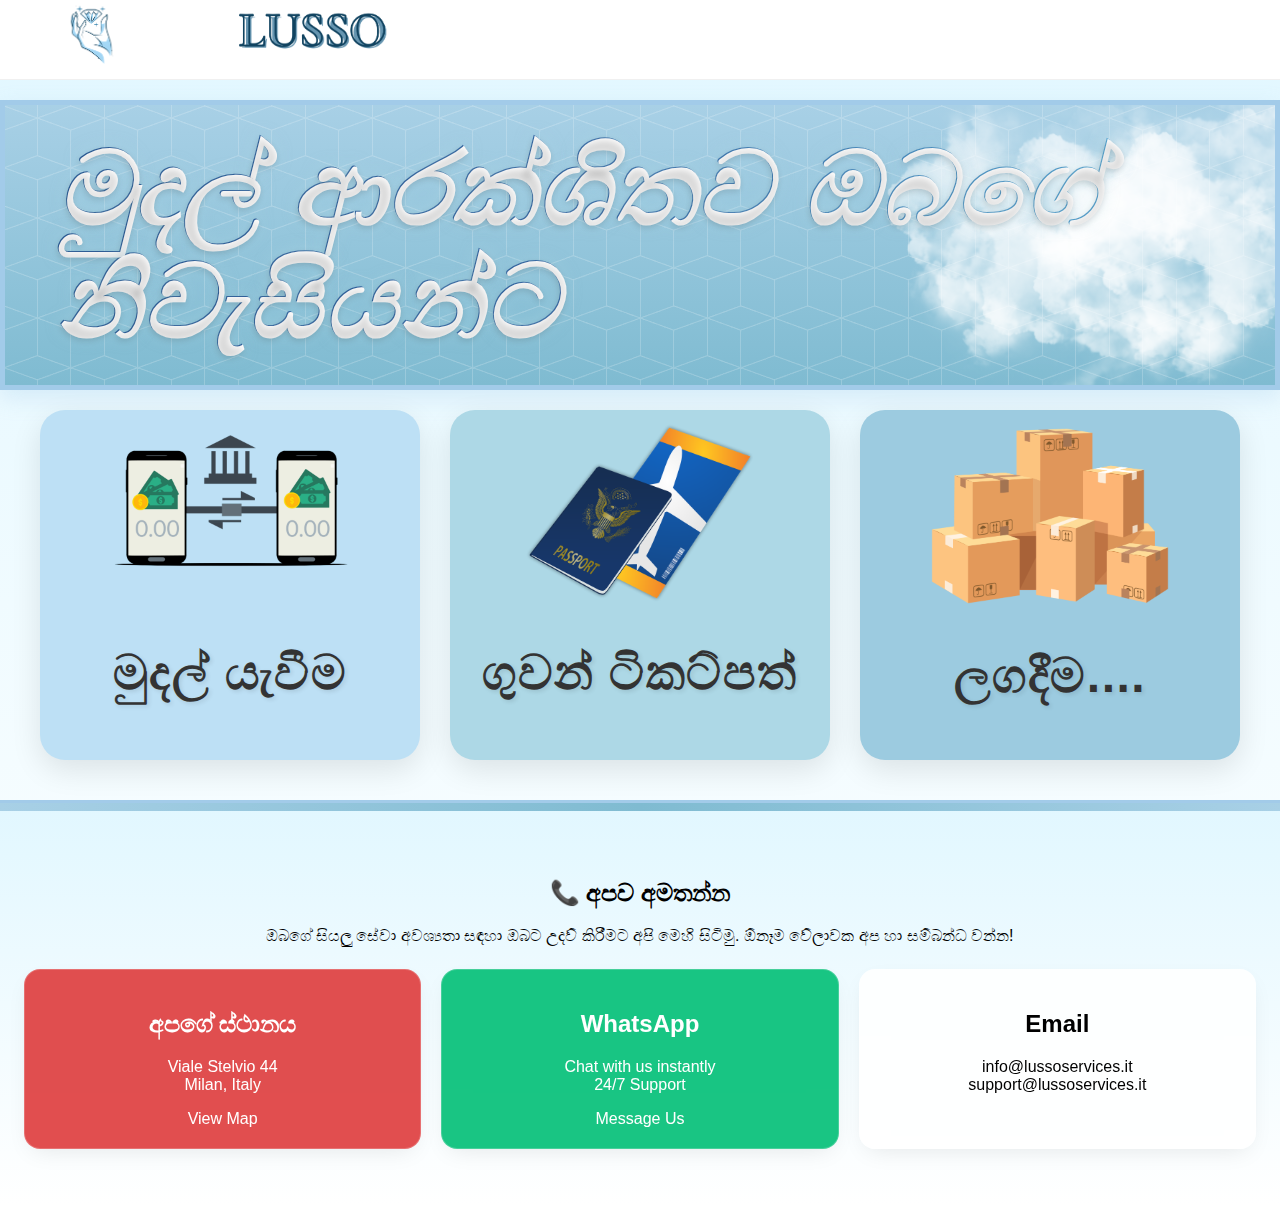
<file: index.html>
<!DOCTYPE html>
<html lang="en">
<head>
  <meta charset="UTF-8" />
 
  <meta name="viewport" content="width=device-width, initial-scale=1.0" />
  <title>Lusso ✨</title>
  <link rel="stylesheet" href="style.css" />
  <link href="https://fonts.googleapis.com/css2?family=Maname&display=swap" rel="stylesheet">
</head>
<body>

    <div id="top-line">
        <!-- Left Side - Logos -->
        <div class="center-images">
            <img src="images/logo1.png" class="img-1" alt="Logo 1">
            <div class="logo-divider"></div>
            <img src="images/logo2.png" class="img-2" alt="Logo 2">
        </div>
        
       
    </div>

  <!-- Light Blue Box below White Line -->
  <div id="light-blue-rectangle">
    <img src="images/cloud1.png" alt="Cloud" class="cloud-right" />
    <p class="sinhalese-text"><b><i>මුදල් ආරක්ශිතව ඔබගේ <br/>නිවැසියන්ට</i></b></p>
  </div>

  <!-- Blue Boxes for Services -->
  <div id="blue-boxes">
    <a href="money-transfer.html" class="blue-box">
      <div class="box-content">
        <img src="images/money.png" alt="මුදල් යැවීම" class="box-image"/>
        <h3>මුදල් යැවීම</h3>
        <p></p>
      </div>
    </a>
  
    <a href="air-ticketing.html" class="blue-box">
      <div class="box-content">
        <img src="images/ticket.png" alt="ටිකට්පත් සේවාව" class="box-image"/>
        <h3>ගුවන් ටිකට්පත්</h3>
        <p></p>
      </div>
    </a>
  
    <a href="comingsoon.html" class="blue-box">
      <div class="box-content">
        <img src="images/cargo.png" alt="කාර්ගෝ සේවාවන්" class="box-image"/>
        <h3>ලගදීම....</h3>
        <p></p>
      </div>
    </a>
  </div>

  <!-- Contact Section -->
  <section id="contact">
    <div class="container">
        <h2>📞 අපව අමතන්න</h2>
        <p>ඔබගේ සියලු සේවා අවශ්‍යතා සඳහා ඔබට උදව් කිරීමට අපි මෙහි සිටිමු. ඕනෑම වේලාවක අප හා සම්බන්ධ වන්න!</p>
        
        <div class="contact-grid">
            <!-- Google Maps Location Card -->
            <a href="https://g.co/kgs/EQd9oC7" target="_blank" class="contact-card location-card">
                
                <h2>අපගේ ස්ථානය</h2>
                <p>Viale Stelvio 44<br>Milan, Italy</p>
                <span class="location-btn">View Map</span>
            </a>
        
            
            <a href="https://wa.me/3534817003" target="_blank" class="contact-card whatsapp-card">
                
                <h2>WhatsApp</h2>
                <p>Chat with us instantly<br>24/7 Support</p>
                <span class="whatsapp-btn">Message Us</span>
            </a>
            <div class="contact-card">
                
                <h2>Email</h2>
                <p>info@lussoservices.it<br>support@lussoservices.it</p>
            </div>
        </div>
        

    </div>
</section>
</file>
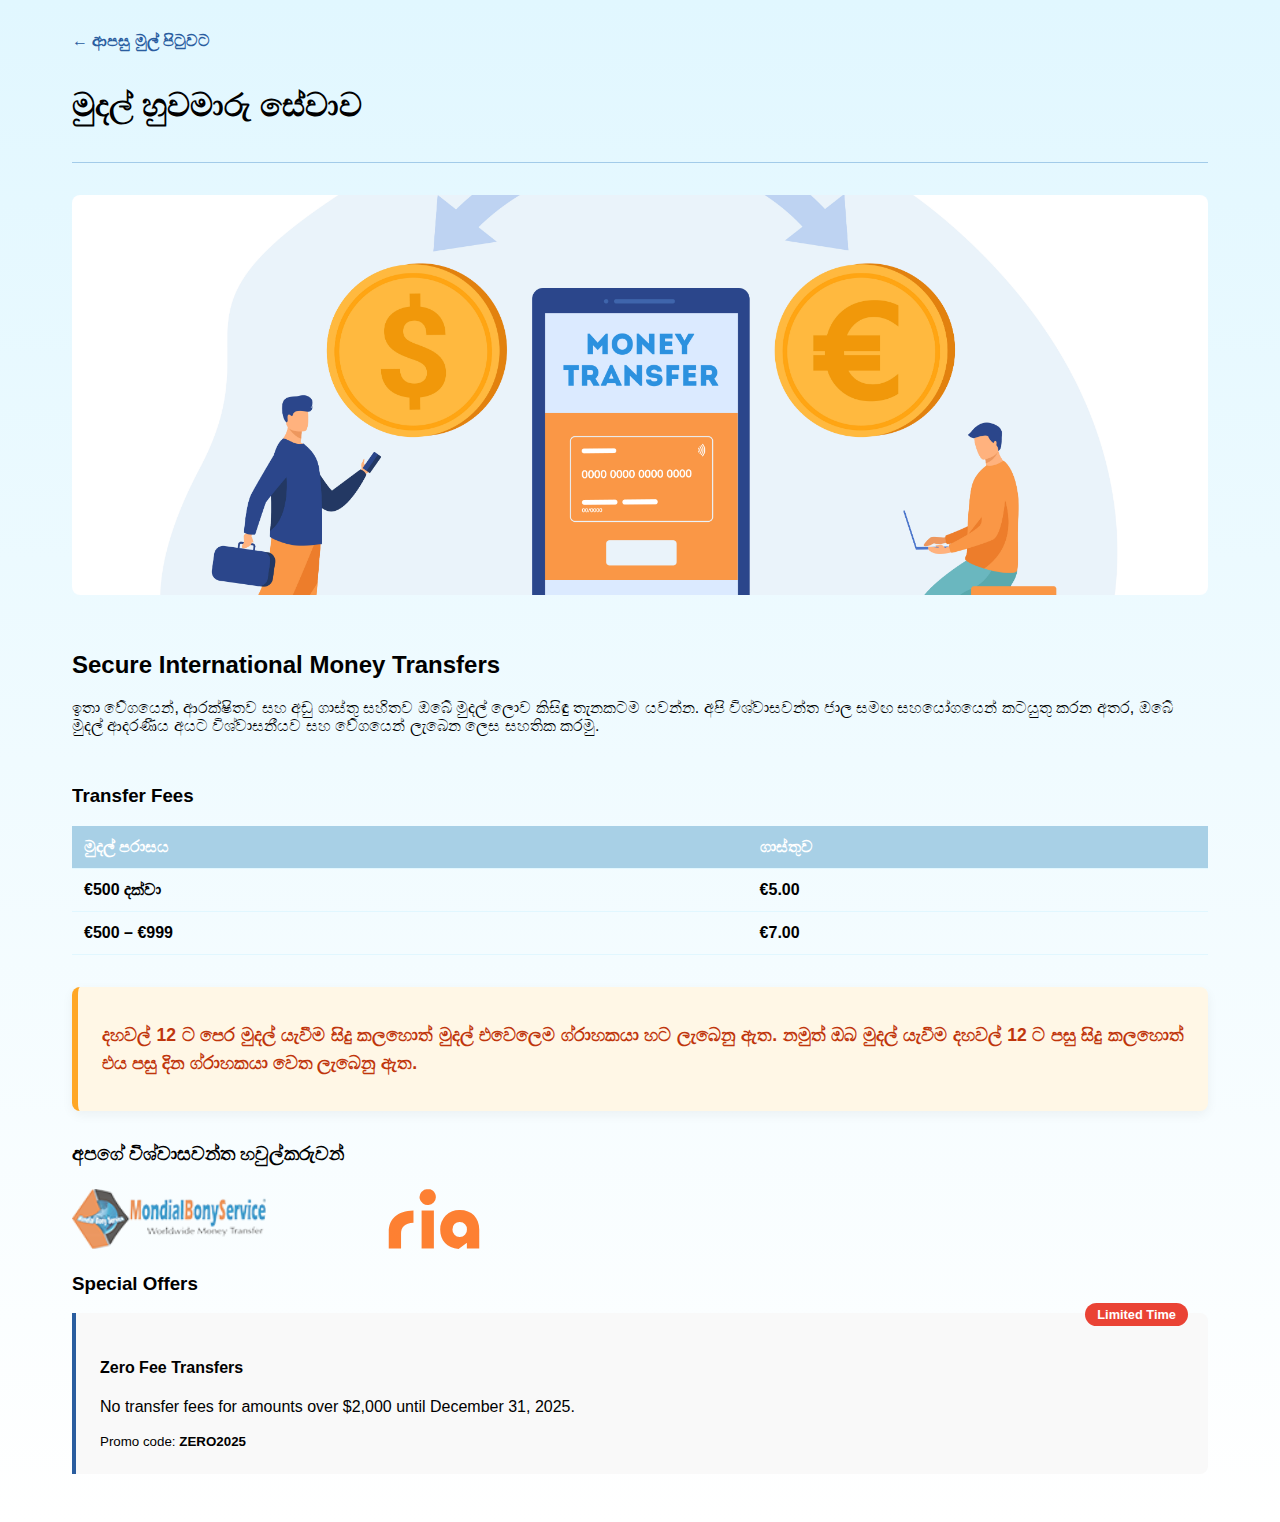
<file: money-transfer.html>
<!DOCTYPE html>
<html lang="en">
<head>
    <meta charset="UTF-8" />
    <meta name="viewport" content="width=device-width, initial-scale=1.0" />
    <title>Money Transfer | Lusso ✨</title>
    <link rel="stylesheet" href="../style.css" />
    <link href="https://fonts.googleapis.com/css2?family=Maname&display=swap" rel="stylesheet">
</head>
<body>
    <div class="service-page">
        <!-- Header with back button -->
        <header class="service-header">
            <a href="../index.html" class="back-button">← ආපසු මුල් පිටුවට </a>
            <h1>මුදල් හුවමාරු සේවාව</h1>
        </header>

        <!-- Service Details Section -->
        <div class="service-details">
            <div class="service-hero">
                <img src="images/moneytransfer1.jpg" alt="Money Transfer Illustration">
            </div>

            <div class="service-content">
                <h2>Secure International Money Transfers</h2>
                <p class="highlighted-service-description">
                    ඉතා වේගයෙන්, ආරක්ෂිතව සහ අඩු ගාස්තු සහිතව ඔබේ මුදල් ලොව කිසිඳු තැනකටම යවන්න.
                    අපි විශ්වාසවන්ත ජාල සමඟ සහයෝගයෙන් කටයුතු කරන අතර, ඔබේ මුදල් ආදරණීය අයට විශ්වාසනීයව සහ වේගයෙන් ලැබෙන ලෙස සහතික කරමු.
                </p>
                

                <!-- Pricing Table -->
                <div class="pricing-table">
                    <h3>Transfer Fees</h3>
                    <table>
                        <tr>
                            <th>මුදල් පරාසය</th>
                            <th>ගාස්තුව</th>
                            

                        </tr>
                        <tr>
                            <td><b>€500 දක්වා </b></td>
                            <td><b>€5.00</b></td>
                            
                        </tr>
                        <tr>
                            <td><b>€500 – €999</b></td>
                            <td><b>€7.00</b></td>
                            
                        </tr>
                        
                    </table>
                </div>

                <div class="money-transfer-highlight-box">
                    <p class="money-transfer-sinhala-message">
                        දහවල් 12 ට පෙ‍ර මුදල් යැවීම සිදු කලහොත් මුදල් එවෙලෙම ග්රාහකයා හට ලැබෙනු ඇත. නමුත් ඔබ මුදල් යැවීම දහවල් 12 ට පසු සිදු කලහොත් එ‍ය පසු දින ග්රාහකයා වෙත ලැබෙනු ඇත.
                    </p>
                </div>
                
                

                <!-- Partners Section -->
                <div class="partners">
                    <h3>අපගේ විශ්වාසවන්ත හවුල්කරුවන්</h3>
                    <div class="partner-logos">
                        <img src="/images/mondialbony.png" alt="Partner Bank 1">
                        <img src="/images/ria.jpg.svg" alt="Partner Bank 2">
                        
                    </div>
                </div>

                <!-- Promotions Section -->
                <div class="promotions">
                    <h3>Special Offers</h3>
                    <div class="promo-card">
                        <div class="promo-badge">Limited Time</div>
                        <h4>Zero Fee Transfers</h4>
                        <p>No transfer fees for amounts over $2,000 until December 31, 2025.</p>
                        <small>Promo code: <strong>ZERO2025</strong></small>
                    </div>
                </div>
            </div>
        </div>
    </div>
</body>
</html>
</file>
<file: style.css>
/* Global box-sizing to fix border layout issues */
* {
    box-sizing: border-box;
  }
  
  /* White Line at the Top */
/* Top Bar Container */
/* Top Bar Container - Simplified */
#top-line {
    height: 80px;
    background: white;
    display: flex;
    justify-content: space-between;
    align-items: center;
    padding: 0 5%;
    border-bottom: 1px solid #f0f0f0; /* subtle divider */
}

/* Logo Container - Enhanced */
/* Logo Container - Simplified */
.center-images {
  display: flex;
  align-items: center;
  gap: 20px; /* Consistent spacing between logos */
}

/* Logo Styling - Clean & Responsive */
.img-1 {
  height: 90px;
  width: auto;
  display: block; /* Ensures proper spacing */
}

.img-2 {
  height: 150px;
  width: auto;
  display: block; /* Ensures proper spacing */
}

/* Mobile First Approach */
@media (max-width: 768px) {
  .center-images {
      gap: 0; /* Remove gap when only one logo is shown */
  }
  
  .img-1 {
      display: none; /* Hide first logo on mobile */
  }
  
  .img-2 {
      height: 100px; /* Better size for mobile */
  }
}

/* Tablet Adjustments */
@media (min-width: 769px) and (max-width: 1024px) {
  .img-1 {
      height: 70px;
  }
  
  .img-2 {
      height: 120px;
  }
}

/* Desktop Enhancements */
@media (min-width: 1025px) {
  .img-1 {
      height: 100px;
  }
  
  .img-2 {
      height: 180px;
  }
}




/* Mobile Responsiveness - Enhanced Positioning */
@media (max-width: 768px) {
  #top-line {
      height: 70px;
      padding: 0 5%; /* Slightly more padding for breathing room */
      position: relative; /* For absolute positioning context */
  }
  
  /* Mobile Responsiveness with Logo Vertical Adjustment */
@media (max-width: 768px) {
  #top-line {
      height: 80px; /* Slightly taller for better spacing */
      padding: 0 5%;
      display: flex;
      align-items: center;
      justify-content: space-between;
  }

  .center-images {
      display: flex;
      align-items: center;
      position: relative;
      margin-left: 10px; /* Adjust left spacing */
  }

  /* First Logo Positioning */
  .img-1 {
    height: 100px;
    display: inline-block;
    position: relative;
    top: 5px;    /* VERTICAL: negative=up, positive=down */
    left: -10px;  /* HORIZONTAL: negative=left, positive=right */
    margin-right: 5px;
    z-index: 2;   /* Ensure stays above other elements */
}

/* Second Logo - Full Position Control */
.img-2 {
    height: 150px;
    display: inline-block;
    position: relative;
    top: 15px;     /* VERTICAL: negative=up, positive=down */
    left: -20px;   /* HORIZONTAL: negative=left, positive=right */
    z-index: 1;
}


  /* Divider Removal */
  .logo-divider {
      display: none;
  }
}
}
  
#light-blue-rectangle {
    position: relative;
    width: 100%;
    height: 290px;
    margin: 20px 0;
    overflow: hidden;
    background: 
        url('images/transparent2.png') repeat,
        linear-gradient(to bottom, #a8d0e6, #7fbbd1);
    border: 5px solid #a2cbe9;
    box-shadow: 0 8px 20px rgba(162, 203, 233, 0.3);
    display: flex;
    align-items: center;
    padding-left: 25px;
    background-blend-mode: screen;
    /* z-index only if needed for overlapping elements */
}






.sinhalese-text {
    font-family: 'Noto Sans Sinhala', 'Arial', sans-serif;
    font-size: clamp(4rem, 8vw, 7rem); /* Slightly more flexible scaling */
    font-weight: 900; /* Extra bold for impact */
    letter-spacing: 2px;
    margin: 0 0 0 1.1rem;
    line-height: 1.1;

    /* Gradient + sharpness */
    background: linear-gradient(90deg, #1a4b8c 0%, #2a5d9f 50%, #4ea0d0 100%);
    -webkit-background-clip: text;
    background-clip: text;
    -webkit-text-fill-color: transparent;

    /* Glow & outline */
    text-shadow:
        0 3px 6px rgba(0, 0, 0, 0.15),  /* Deeper shadow */
        1px 1px 0 #ffffff,              /* Sharp white outline */
        0 0 15px rgba(173, 216, 230, 0.5); /* Cool subtle glow */

    position: relative;
    display: inline-block;
    padding: 0.3rem 0.6rem;

    /* Fancy reveal animation */
    transition: all 0.4s ease-in-out;
    animation: fadeSlideUp 1s ease-in-out both;
}

/* Optional entrance animation */
@keyframes fadeSlideUp {
    from {
        opacity: 0;
        transform: translateY(20px);
    }
    to {
        opacity: 1;
        transform: translateY(0);
    }
}

  
  
#blue-boxes {
    display: flex;
    justify-content: center;
    gap: 30px;
    padding: 0 40px 40px; /* Top, sides, bottom padding */
    margin: 0 auto; /* No top margin - rectangle already has bottom margin */
    flex-wrap: wrap;
    width: 100%;
    max-width: 1200px;
    position: relative; /* Only if needed for child elements */
}
  /* Individual blue box style */
.blue-box {
    flex: 1;
    height: 350px; /* Increased height for a more prominent design */
    border-radius: 25px; /* More rounded corners for elegance */
    box-shadow: 0 10px 30px rgba(0, 0, 0, 0.1); /* Softer, bigger shadow for depth */
    transition: transform 0.3s ease, box-shadow 0.3s ease, filter 0.3s ease; /* Smooth hover effect */
    display: flex;
    flex-direction: column;
    justify-content: center;
    align-items: center;
    padding: 25px;
    background-color: #f9f9f9; /* Soft light background to complement the blue */
    overflow: hidden;
    text-decoration: none;
    position: relative; /* Ensure the text stays on top */
    text-align: center;
  }
  
  /* Matching soft shades of blue */
.blue-box:nth-child(1) {
    background-color: #bde0f5;
  }
  
  .blue-box:nth-child(2) {
    background-color: #add8e6;
  }
  
  .blue-box:nth-child(3) {
    background-color: #9ccbe0;
  }
  
  /* Gently lift all box images */
  .blue-box:nth-child(1) .box-image {
    margin-bottom: -10px;
    margin-top: -45px;
  }
  
  .blue-box:nth-child(2) .box-image {
    margin-bottom: -10px;
    margin-top: -45px;
  }
  
  .blue-box:nth-child(3) .box-image {
    margin-bottom: -10px;
    margin-top: -40px;
  }
  
  
  /* Box Image */
  .box-image {
    max-width: 100%;
    max-height: 180px; /* Increased height for the image to fill more space */
    object-fit: contain;
    margin-bottom: -30px;
    transition: transform 0.3s ease; /* Smooth zoom effect on hover */
    border-radius: 10px; /* Rounded edges for the image */
  }
  
  /* Title Text */
  .blue-box h3 {
    font-size: 3rem;
    font-weight: bold;
    margin-bottom: 10px;
    color: #333;
    text-transform: uppercase;
    letter-spacing: 1.5px; /* Adds space between letters for a stylish look */
    text-shadow: 2px 2px 4px rgba(0, 0, 0, 0.1); /* Subtle text shadow */
    transition: color 0.3s ease;
  }
  
  /* Description Text */
  .blue-box p {
    font-size: 1.2rem;
    color: #555;
    line-height: 1.6;
    margin-bottom: -20px;
    transition: color 0.3s ease;
  }
  
  /* Hover effect for the box */
  .blue-box:hover {
    transform: translateY(-12px);
    box-shadow: 0 12px 40px rgba(0, 0, 0, 0.15); /* More prominent shadow */
    filter: brightness(1.1); /* Slight brightness increase for hover effect */
  }
  
  /* Hover effect for the box image */
  .blue-box:hover .box-image {
    transform: scale(1.1); /* Slight zoom effect on the image */
  }
  
  /* Hover effect for the title */
  .blue-box:hover h3 {
    color: #007bff; /* Change title color on hover */
  }
  
  /* Hover effect for the description */
  .blue-box:hover p {
    color: #007bff; /* Change description color on hover */
  }
  
  /* Optional Link Styles (if you prefer to keep links styled differently) */
  a {
    color: inherit;
    text-decoration: none; /* Remove default link underline */
    width: 100%; /* Ensure the link covers the entire box */
    height: 100%;
  }
  
  /* For hover effects on the links themselves */
  a:hover {
    color: #007bff; /* Change link color on hover */
  }
  
  
  /* Optional adjustments for responsiveness */
  @media (max-width: 768px) {
    #blue-boxes {
        padding: 20px;
    }
    .blue-box {
        flex: 0 0 100%; /* Full width on mobile */
        max-width: 400px; /* But don't stretch too wide */
    }
}
    
    .box-image {
        width: auto;
        max-height: 180px;
        margin: 0 auto; /* Center horizontally */
    }
  
  
  
  .cloud-right {
    position: absolute;
    top: -120px; /* how high the cloud appears */
    right: -330px; /* slightly off the edge to the right */
    width: 850px; /* size of the cloud */
    opacity: 1;
    pointer-events: none; /* so it doesn't block anything */
  }
 /* Main background design */
 body {
    background: linear-gradient(to bottom, #e1f7ff, #ffffff);
    margin: 0;
    font-family: Arial, sans-serif;
    display: flex;
    flex-direction: column;
    min-height: 100vh; /* Changed from height: 100% */
}

  /* Ensure the body takes full height */
  html, body {
    overflow-x: hidden; /* Prevents horizontal scrolling */
    width: 100%; /* Ensures full width */
}
  
  /* Main container to allow scrolling */
  #content, #light-blue-rectangle, #blue-boxes {
    width: 100%;
    max-width: 100vw; /* Never exceeds viewport width */
    box-sizing: border-box; /* Includes padding in width */
} 
  /* ===== CONTACT SECTION ===== */
/* ===== 2025 MOBILE-FIRST CONTACT SECTION ===== */
#contact {
    background: linear-gradient(to bottom, #e1f7ff, #ffffff);
    padding: clamp(2rem, 5vw, 3.5rem) 1.5rem;
    text-align: center;
    border-top: 3px solid #a2cbe9;
    position: relative;
    /* Glass morphism effect for 2025 */
    backdrop-filter: blur(8px);
    -webkit-backdrop-filter: blur(8px);
  }
  
  #contact:before {
    content: "";
    position: absolute;
    top: 0;
    left: 0;
    width: 100%;
    height: 0.5rem; /* Modern thin gradient bar */
    background: linear-gradient(90deg, #a8d0e6, #7fbbd1, #a8d0e6);
  }
  
  .contact-container {
    max-width: 100%;
    margin: 0 auto;
    padding: 0 1rem;
  }
  
  /* 2025 Grid - Adapts to foldables and flexible displays */
  .contact-grid {
    display: grid;
    grid-template-columns: repeat(auto-fit, minmax(min(100%, 260px), 1fr));
    gap: 1.25rem;
    margin-top: 1.5rem;
    /* Safe area inset for notches/dynamic islands */
    padding: env(safe-area-inset);
  }
  
  /* Future-proof card styling */
  .contact-card {
    padding: 1.25rem;
    border-radius: 1rem;
    text-align: center;
    transition: all 0.25s cubic-bezier(0.1, 0.7, 0.2, 1);
    /* 2025 Glass Card */
    background: rgba(255, 255, 255, 0.85);
    backdrop-filter: blur(12px);
    -webkit-backdrop-filter: blur(12px);
    border: 1px solid rgba(255, 255, 255, 0.2);
    /* Soft shadow that works with dark mode */
    box-shadow: 0 0.5rem 1.5rem -0.5rem rgba(0, 0, 0, 0.1);
  }
  
  /* 2025 Color Schemes with OKLCH for wider gamut */
  .location-card {
    background: oklch(0.6 0.2 25.5 / 0.9); /* Vibrant red */
    color: white;
  }
  
  .whatsapp-card {
    background: oklch(0.7 0.18 160 / 0.9); /* Vibrant green */
    color: white;
  }
  
  /* Holographic hover effect */
  .contact-card:hover {
    transform: translateY(-0.25rem);
    box-shadow: 
      0 0.75rem 2rem -0.5rem rgba(0, 0, 0, 0.15),
      0 0 0 1px rgba(255, 255, 255, 0.3) inset;
  }
  
  /* === 2025 MOBILE ENHANCEMENTS === */
  @media (max-width: 768px) {
    .contact-grid {
      grid-template-columns: 1fr;
      gap: 1rem;
      /* Scroll snap for mobile */
      scroll-snap-type: y mandatory;
      overflow-y: auto;
      max-height: 80vh;
    }
    
    .contact-card {
      scroll-snap-align: start;
      /* Haptic feedback area */
      touch-action: manipulation;
    }
    
    /* Dynamic island/mobile notch adaptation */
    @supports (padding: max(0px)) {
      .contact-container {
        padding-left: max(1rem, env(safe-area-inset-left));
        padding-right: max(1rem, env(safe-area-inset-right));
      }
    }
  }
  
  /* Foldable devices support */
  @media (spanning: single-fold-vertical) {
    .contact-grid {
      grid-template-columns: repeat(auto-fit, minmax(300px, 1fr));
      gap: 2rem;
    }
  }





  /* Service Page Styles */
.service-page {
    max-width: 1200px;
    margin: 0 auto;
    padding: 2rem;
}

.service-header {
    margin-bottom: 2rem;
    padding-bottom: 1rem;
    border-bottom: 1px solid #a2cbe9;
}

.back-button {
    color: #2a5d9f;
    text-decoration: none;
    font-weight: bold;
    display: inline-block;
    margin-bottom: 1rem;
}

.service-hero img {
    width: 100%;
    max-height: 400px;
    object-fit: cover;
    border-radius: 8px;
    margin-bottom: 2rem;
}

.pricing-table {
    margin: 2rem 0;
    overflow-x: auto;
}

.pricing-table table {
    width: 100%;
    border-collapse: collapse;
}

.pricing-table th, 
.pricing-table td {
    padding: 12px;
    text-align: left;
    border-bottom: 1px solid #e1f7ff;
}

.pricing-table th {
    background-color: #a8d0e6;
    color: white;
}

.partner-logos {
    display: flex;
    flex-wrap: wrap;
    gap: 2rem;
    margin: 1.5rem 0;
}

.partner-logos img {
    height: 60px;
    width: auto;
    
    opacity: 0.8;
    transition: all 0.3s ease;
}



.promo-card {
    background: #f9f9f9;
    border-left: 4px solid #2a5d9f;
    padding: 1.5rem;
    margin: 1rem 0;
    position: relative;
    border-radius: 0 8px 8px 0;
}

.promo-badge {
    position: absolute;
    top: -10px;
    right: 20px;
    background: #EA4335;
    color: white;
    padding: 0.25rem 0.75rem;
    border-radius: 20px;
    font-size: 0.8rem;
    font-weight: bold;
}

/* Responsive Styles */
@media (max-width: 768px) {
    .service-page {
        padding: 1rem;
    }
    
    .partner-logos {
        justify-content: center;
    }
    
    .pricing-table {
        font-size: 0.9rem;
    }
}

.money-transfer-highlight-box {
    background: #fff7e6;
    border-left: 6px solid #ffa726;
    padding: 1rem 1.5rem;
    margin: 2rem 0;
    border-radius: 8px;
    box-shadow: 0 4px 12px rgba(0,0,0,0.05);
    transition: transform 0.3s ease;
}

.money-transfer-highlight-box:hover {
    transform: scale(1.02);
}

.money-transfer-sinhala-message {
    font-family: 'Noto Sans Sinhala', 'Arial', sans-serif;
    font-size: 1.1rem;
    color: #bf360c;
    font-weight: 600;
    line-height: 1.6;
    text-align: justify;
}
.clean-highlight {
    font-size: 1.15rem;
    font-weight: 500;
    line-height: 1.8;
    color: #1a4b8c;
    margin: 1.5rem 0;
    padding-left: 0.2rem;
}
.flight-form {
    max-width: 750px;
    margin: 20px auto;
    padding: 20px;
    background: #f8f9fa;
    border-radius: 8px;
    box-shadow: 0 2px 10px rgba(0,0,0,0.1);
  }
  .form-group {
    margin-bottom: 15px;
  }
  label {
    display: block;
    margin-bottom: 5px;
    font-weight: 600;
  }
  input {
    width: 100%;
    padding: 10px;
    border: 1px solid #ddd;
    border-radius: 4px;
    box-sizing: border-box;
  }
  .whatsapp-button {
    background-color: #25D366;
    color: white;
    border: none;
    padding: 12px 20px;
    border-radius: 4px;
    cursor: pointer;
    font-weight: bold;
    width: 100%;
    display: flex;
    align-items: center;
    justify-content: center;
    gap: 8px;
    margin-top: 10px;
  }
  .whatsapp-button:hover {
    background-color: #128C7E;
  }

  .flight-note {
    color: #b71c1c; /* Darker red */
    font-size: 1.3rem;
    font-weight: 700;
    padding: 15px;
    background-color: #ffcdd2;
    border: 2px solid #b71c1c;
    border-radius: 8px;
    text-align: center;
    margin: 25px 0;
    box-shadow: 0 2px 8px rgba(183, 28, 28, 0.15);
}

/* Unique coming-soon styles with 'cs-' prefix */
/* Reset for coming-soon page only */
.cs-body {
    margin: 0;
    padding: 0;
    font-family: Arial, sans-serif;
    background: #f0f0f0;
    height: 100vh;
    display: flex;
    justify-content: center;
    align-items: center;
    text-align: center;
}

/* Unique class names with cs- prefix */
.cs-message {
    max-width: 500px;
    padding: 2rem;
    background: white;
    border-radius: 8px;
    box-shadow: 0 2px 10px rgba(0,0,0,0.1);
}

.cs-title {
    color: #333;
    font-size: 2.5rem;
    margin-bottom: 1rem;
}

.cs-text {
    color: #666;
    font-size: 1.2rem;
    line-height: 1.5;
}
</file>
